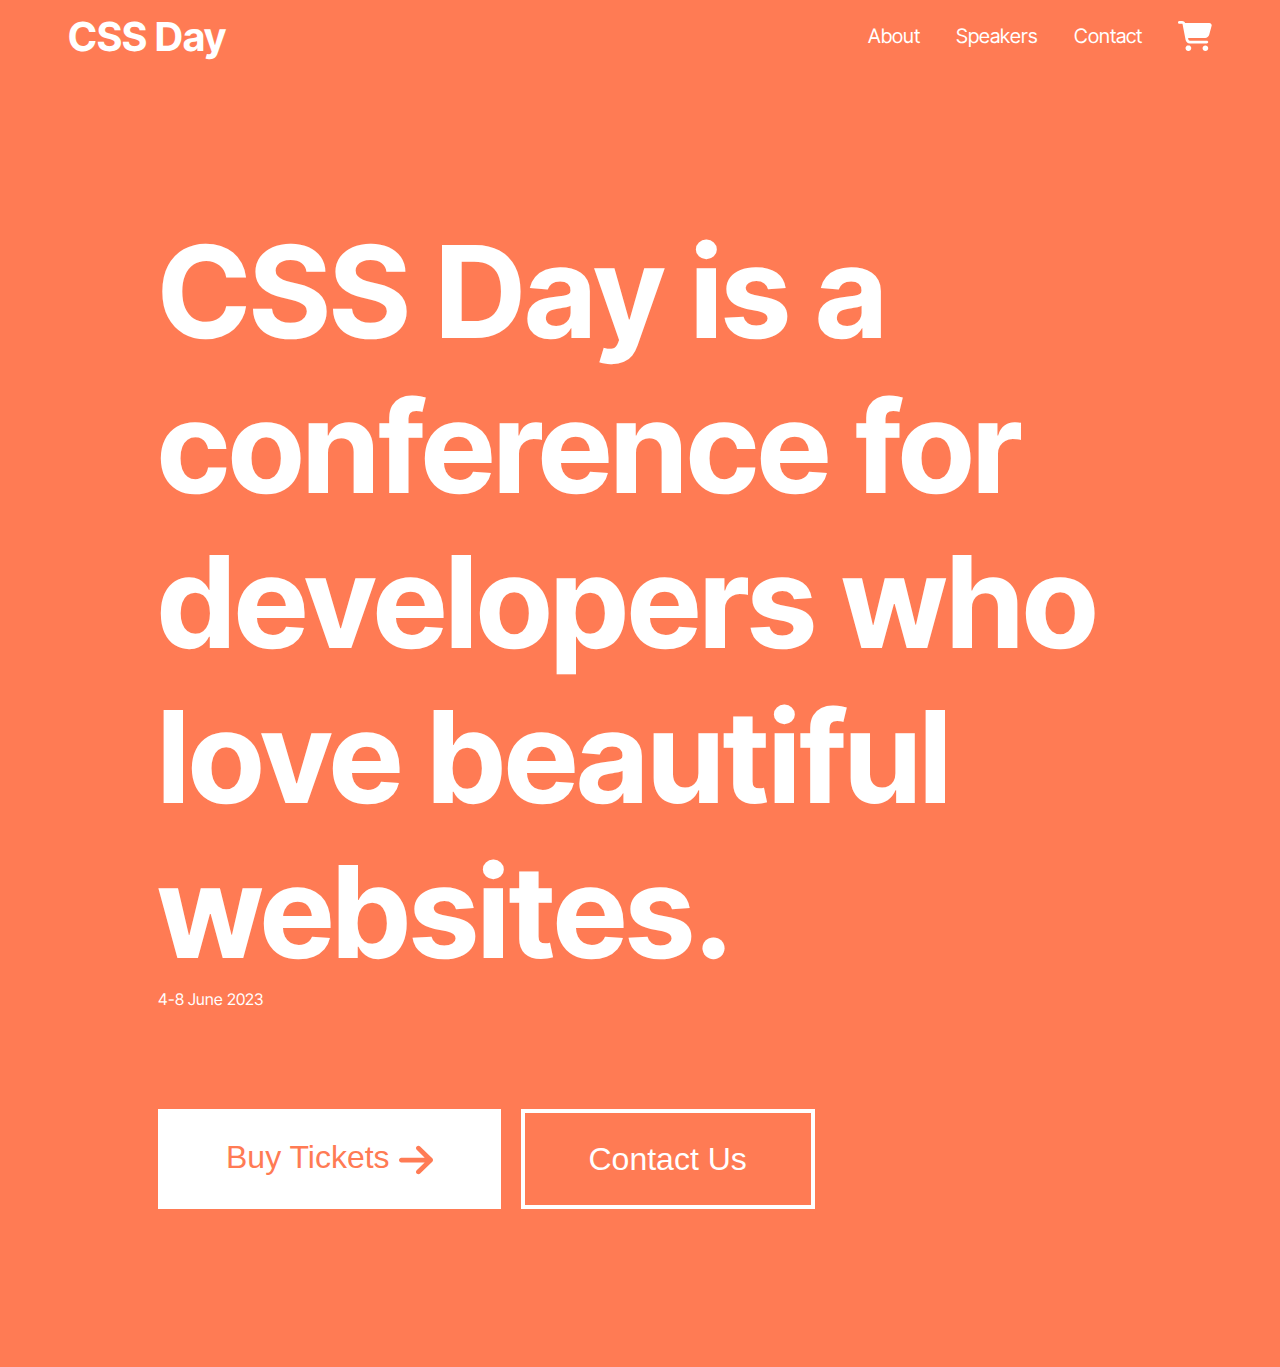
<file: 08-cssFoundations/index.html>
<!DOCTYPE html>
<html lang="en">

<head>
    <meta charset="UTF-8">
    <meta http-equiv="X-UA-Compatible" content="IE=edge">
    <meta name="viewport" content="width=device-width, initial-scale=1.0">
    <title>CSS Day</title>
    <link rel="stylesheet" href="./styles/index.css">
    <link rel="preconnect" href="https://fonts.googleapis.com">
    <link rel="preconnect" href="https://fonts.gstatic.com" crossorigin>
    <link
        href="https://fonts.googleapis.com/css2?family=Inter+Tight:ital,wght@0,100..900;1,100..900&family=Oxygen:wght@300;400;700&display=swap"
        rel="stylesheet">
    <!--
    <style>
        body {
            background-color: #FF7B54;
            color: #FFFFFF;
        }
    </style>
    -->
</head>
<!--body style="background-color: #FF7B54; color: #FFFFFF;">-->

<body class="body body--primary home">
    <header class="header">
        <svg class="menu menu--hide" width="33" height="36" viewBox="0 0 21 24" fill="none"
            xmlns="http://www.w3.org/2000/svg">
            <path
                d="M0 4.5C0 3.67031 0.670312 3 1.5 3H19.5C20.3297 3 21 3.67031 21 4.5C21 5.32969 20.3297 6 19.5 6H1.5C0.670312 6 0 5.32969 0 4.5ZM0 12C0 11.1703 0.670312 10.5 1.5 10.5H19.5C20.3297 10.5 21 11.1703 21 12C21 12.8297 20.3297 13.5 19.5 13.5H1.5C0.670312 13.5 0 12.8297 0 12ZM21 19.5C21 20.3297 20.3297 21 19.5 21H1.5C0.670312 21 0 20.3297 0 19.5C0 18.6703 0.670312 18 1.5 18H19.5C20.3297 18 21 18.6703 21 19.5Z"
                fill="#FF7B54" />
        </svg>
        <svg class="close close--show" width="30" height="34" viewBox="0 0 19 23" fill="none"
            xmlns="http://www.w3.org/2000/svg">
            <g clip-path="url(#clip0_2_236)">
                <path
                    d="M18.2424 3.79587C18.7897 3.18493 18.7025 2.27751 18.0438 1.76989C17.385 1.26227 16.4065 1.34313 15.8591 1.95407L9.30048 9.25387L2.74181 1.95407C2.19445 1.34313 1.21598 1.26227 0.557204 1.76989C-0.101569 2.27751 -0.188759 3.18493 0.358604 3.79587L7.28056 11.5L0.358604 19.2041C-0.188759 19.815 -0.101569 20.7224 0.557204 21.23C1.21598 21.7377 2.19445 21.6568 2.74181 21.0459L9.30048 13.7461L15.8591 21.0459C16.4065 21.6568 17.385 21.7377 18.0438 21.23C18.7025 20.7224 18.7897 19.815 18.2424 19.2041L11.3204 11.5L18.2424 3.79587Z"
                    fill="#FF7B54" />
            </g>
            <defs>
                <clipPath id="clip0_2_236">
                    <rect width="18.6006" height="23" fill="white" />
                </clipPath>
            </defs>
        </svg>

        <a class="header__link" href="/">CSS Day</a>

        <nav class="nav">
            <ul class="nav__link">
                <li class="nav__list-item"><a href="#">About</a></li>
                <li class="nav__list-item"><a href="speakers.html">Speakers</a></li>
                <li class="nav__list-item"><a href="#">Contact</a></li>
            </ul>
        </nav>
        <img src="./icons/shopping-cart.svg" alt="Shopping cart">

    </header>
    <main class="main">
        <p class="main__heading">CSS Day is a conference for developers who love beautiful websites.</p>
        <p class="main__sub-heading">4-8 June 2023</p>
        <div class="button-container">
            <button class="button button--primary">Buy Tickets <img src="./icons/arrow-right.svg" alt="Right arrow"
                    class="button__icon"></button>
            <button class="button button--secondary">Contact Us</button>
        </div>
    </main>

    <script src="./index.js"></script>
</body>

</html>
</file>
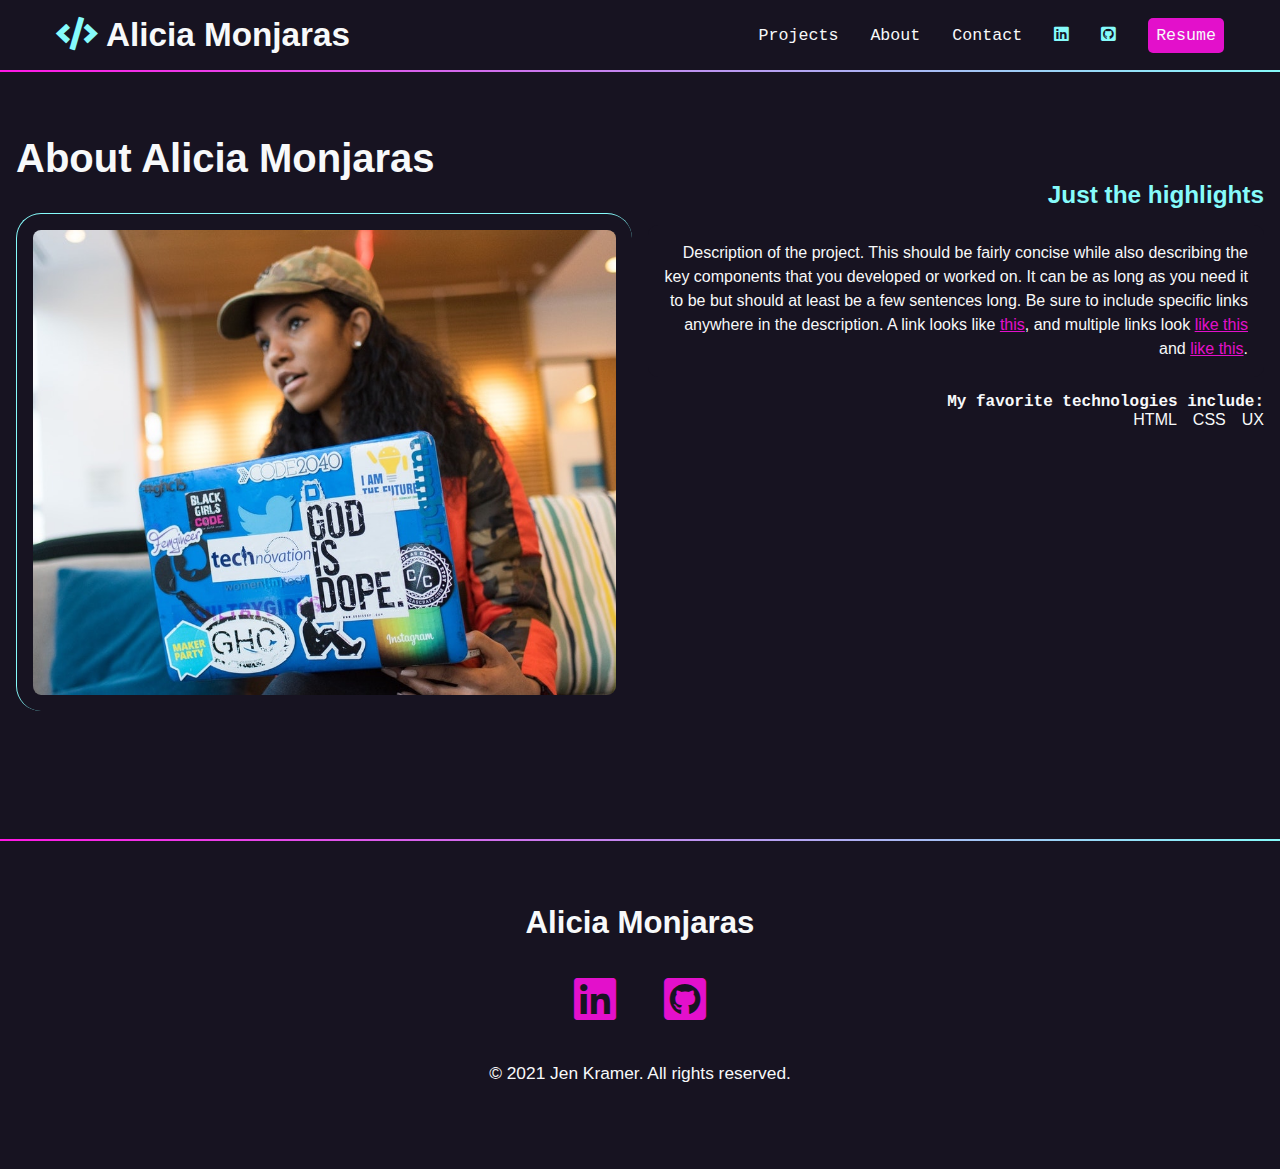
<file: 07-portafolioProject/about.html>
<!DOCTYPE html>
<html lang="en">

<head>
    <meta charset="UTF-8" />
    <meta http-equiv="X-UA-Compatible" content="IE=edge" />
    <meta name="viewport" content="width=device-width, initial-scale=1.0" />
    <link rel="preconnect" href="https://fonts.googleapis.com" />
    <link rel="preconnect" href="https://fonts.gstatic.com" crossorigin />
    <link href="https://fonts.googleapis.com/css2?family=Oxygen&family=Oxygen+Mono&display=swap" rel="stylesheet" />
    <link href="https://cdnjs.cloudflare.com/ajax/libs/font-awesome/5.15.4/css/all.min.css" rel="stylesheet" />
    <link rel="stylesheet" href="styles.css" />
    <title>Alicia Monjaras Portfolio</title>
</head>

<body>
    <nav>
        <ul>
            <li>
                <h1>
                    <a href="index.html">
                        <span class="fas fa-code" aria-hidden="true"></span> Alicia Monjaras
                    </a>
                </h1>
            </li>
            <li><a href="index.html#projects">Projects</a></li>
            <li><a href="about.html">About</a></li>
            <li><a href="index.html#contact">Contact</a></li>
            <li>
                <a href="https://www.linkedin.com/in/jen4web/" target="_blank">
                    <span class="fab fa-linkedin" aria-hidden="true"></span>
                    <span class="sr-only">LinkedIn</span>
                </a>
            </li>
            <li>
                <a href="https://www.github.com/jen4web" target="_blank">
                    <span class="fab fa-github-square" aria-hidden="true"></span>
                    <span class="sr-only">Github</span>
                </a>
            </li>
            <li>
                <a href="https://www.dropbox.com/s/3z2hm5gu3v2lrfy/JenKramerCV.pdf?dl=0" target="_blank" class="button">Resume</a>
            </li>
        </ul>
    </nav>
    <div class="gradient"></div>
    <div class="section-blue">
        <section id="projects">
            <h2>About Alicia Monjaras</h2>
            <article>
                <div class="text">
                    <h3>Just the highlights</h3>
                    <p class="blackbox">
                    Description of the project. This should be fairly concise while
                    also describing the key components that you developed or worked
                    on. It can be as long as you need it to be but should at least be
                    a few sentences long. Be sure to include specific links anywhere
                    in the description. A link looks like
                    <a href="https://frontendmasters.github.io/grid-flexbox-v2/"
                        >this</a>, and multiple links look <a href="#">like this</a> and
                        <a href="#">like this</a>.
                    </p>
                    <h4>My favorite technologies include:</h4>
                    <ul>
                        <li>HTML</li>
                        <li>CSS</li>
                        <li>UX</li>
                    </ul>
                </div>
                <img src="img/pexels-christina-morillo-1181267.jpg" alt="Christina Morillo at Pexels." />
            </article>
        </section>
    </div>
    <div class="gradient"></div>
    <footer>
        <h2>Alicia Monjaras </h2>
        <ul>
            <li>
                <a href="https://www.linkedin.com" target="_blank">
                    <span class="fab fa-linkedin" aria-hidden="true"></span>
                    <span class="sr-only">LinkedIn</span>
                </a>
            </li>
            <li>
                <a href="https://github.com/alicia-granados" target="_blank">
                    <span class="fab fa-github-square" aria-hidden="true"></span>
                    <span class="sr-only">Github</span>
                </a>
            </li>
        </ul>
        <p><small>&copy; 2021 Jen Kramer. All rights reserved.</small></p>
    </footer>
</body>
</html>
</file>
<file: 08-cssFoundations/styles/index.css>
@import url(base.css);
/* @font-face {
  font-family: Inter;
  src: url(../fonts/InterTight-Regular.ttf);
}
@font-face {
  font-family: InterBold;
  src: url(../fonts/InterTight-Bold.ttf);
}
*/

.home .main__heading {
  font-size: 128px;
  font-weight: bold;
}

.home.main__sub-heading {
  font-size: 40px;
}

@media (max-width: 1220px) {
  .home .main__heading {
    font-size: 70px;
  }
}

@media (max-width: 590px) {
  .home .main__heading {
    font-size: 40px;
  }

  .home.main__sub-heading {
    font-size: 24px;
  }
}
</file>
<file: 07-portafolioProject/styles.css>
:root{
  --black: #171321;
  --dkblack: #0d314b;
  --plum: #4b0d49;
  --hotmag: #ff17e4;
  --magenta: #e310cb;
  --aqua: #86fbfb;
  --white: #f7f9fa;
  --font-size: 1.3rem;
  --mono: "Oxigen mono", monospace;
  --sans: Oxigen, sans-serif;
}

html{
  box-sizing: border-box;
}

*,
*::before,
*::after{
  box-sizing: inherit;
}

body{
  padding: 0;
  margin: 0;
  font-family: var(--sans);
  background-color: var(--black);
  color: var(--white);
  font-size: var(--font-size);
}

h1, h2, h3{
  margin: 0;
}

a{
  color: var(--magenta);
}

a:hover{
  color: var(--hotmag);
  text-decoration: none;
}
img{
  width: 100%;
}
/* background color divs */
.section-plum{
  background-color: var(--plum);
}
.section-dkblue{
  background-color: var(--dkblack);
}
.gradient{
  background: linear-gradient(90deg, rgba(255,23,228,1) 0%, rgba(134,251,251,1)100%);
  height: 2px;
}
/* intro styles */
#intro{
  padding:4rem 1rem 10rem 1rem;
  max-width: 1200px;
  margin: 0 auto;
}

#intro p{
  font-size: 1rem;
  line-height: 1.5;
}

#intro .name{
  font-family: var(--mono);
}

.name span{
  font-family: var(--sans);
  font-size: 4rem;
  color: var(--aqua);
  display: block;
}

#intro h2{
  font-size: 4rem;
  font-weight: normal;
}

#contact {
  width: 400px;
  color: var(--white);
  margin: 0 auto;
  padding: 3rem 0;
  text-align: center;
}

#contact p:last-child{
  margin-top: 3rem;
}

nav{
  font-family: var(--mono);
  font-size: 80%;
  padding: 1rem;
}

nav h1 a{
  font-family: var(--sans);
}
nav ul{
  list-style-type: none;
  padding: 0;
  margin: 0;
  display: flex;
  flex-flow: row wrap;
  justify-content: center;
  align-items: center;
  gap: 2rem;
}

nav li:first-child{
  flex-basis: 100%;
  /* flex: 0 1 100*/
  text-align: center;
}
nav [class*="fa-"]{
  font-size: 150%;
  color: var(--aqua);
}

nav [class*="fa-"]{
  font-size: 100%;
  color: var(--aqua);
}
nav a{
  color: var(--white);
  text-decoration: none;
  display: block;
}

nav a:hover,
nav [class*="fa-"]:hover {
  color: var(--magenta);
}

.button {
  background-color: var(--magenta);
  padding: 0.5rem;
  border-radius: 5px;
  color: var(--white);
  font-family: var(--mono);
  text-decoration: none;
}

.button:hover{
  color: var(--white);
  background-color: var(--hotmag);
}
footer{
  text-align: center;
  padding: 4rem 0;
}
footer ul{
  list-style-type: none;
  padding: 0;
  margin: 2rem 0;
  display: flex;
  flex-flow: row wrap;
  justify-content: center;
  gap: 3rem;
  font-size: 3rem;
}
/* projects  section */
#projects{
  padding: 4rem 1rem;
}
#projects h2{
  font-size: 2.5rem;
  margin-bottom: calc(2.5rem * 1.5rem);
}
#projects h3{
  color: var(--aqua);
}
#projects h4{
  font-size: 1rem;
  font-family: var(--mono);
  margin: 0;
}
.blackbox{
  background-color: var(--black);
  padding: 1rem;
  border-radius: 10px;
  color: var(--white);
  font-size: 1rem;
  line-height: 1.5;
}
#projects ul {
  list-style-type: none;
  padding: 0;
  margin: 0;
  display: flex;
  flex-flow: row wrap;
  justify-content: flex-start;
  gap: 1rem;
  font-size: 1rem;
}
#projects img{
  margin:2rem 0 4rem 0;
  border-left: 1px solid var(--aqua);
  border-top: 1px solid var(--aqua);
  border-radius: 25px; 
  padding: 1rem;
}

@media(min-width:550px){
  article {
    display: grid;
    grid-template-columns: 1fr 1fr;
    gap: 1rem;
  }
  .text{
    order: 2;
    text-align: right;
  }
  #projects ul{
    justify-content: flex-end;
  }
}

@media (min-width:850px) {
  nav{
    max-width: 1200px;
    margin: 0 auto;
  }  
  nav li:first-child{
    flex-basis: auto;
    text-align: left;
    margin-right: auto;
  }
}
</file>
